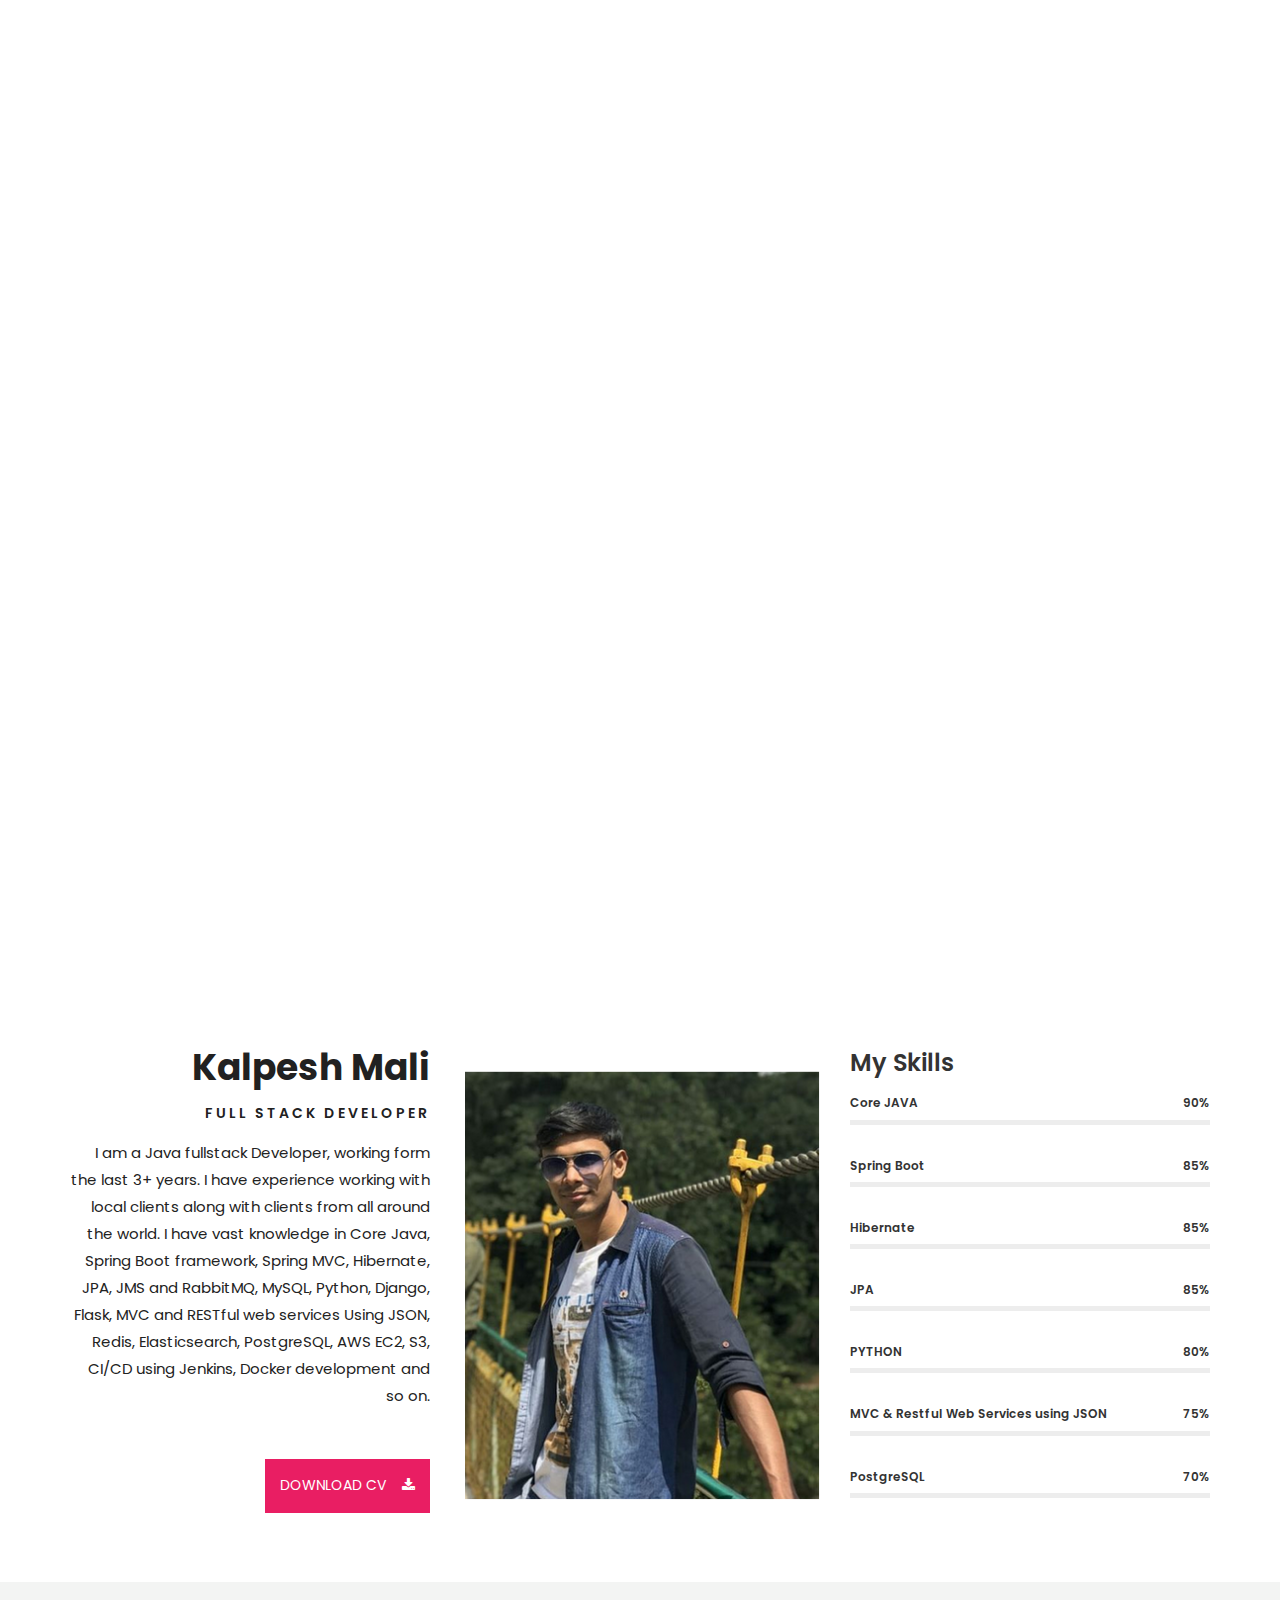
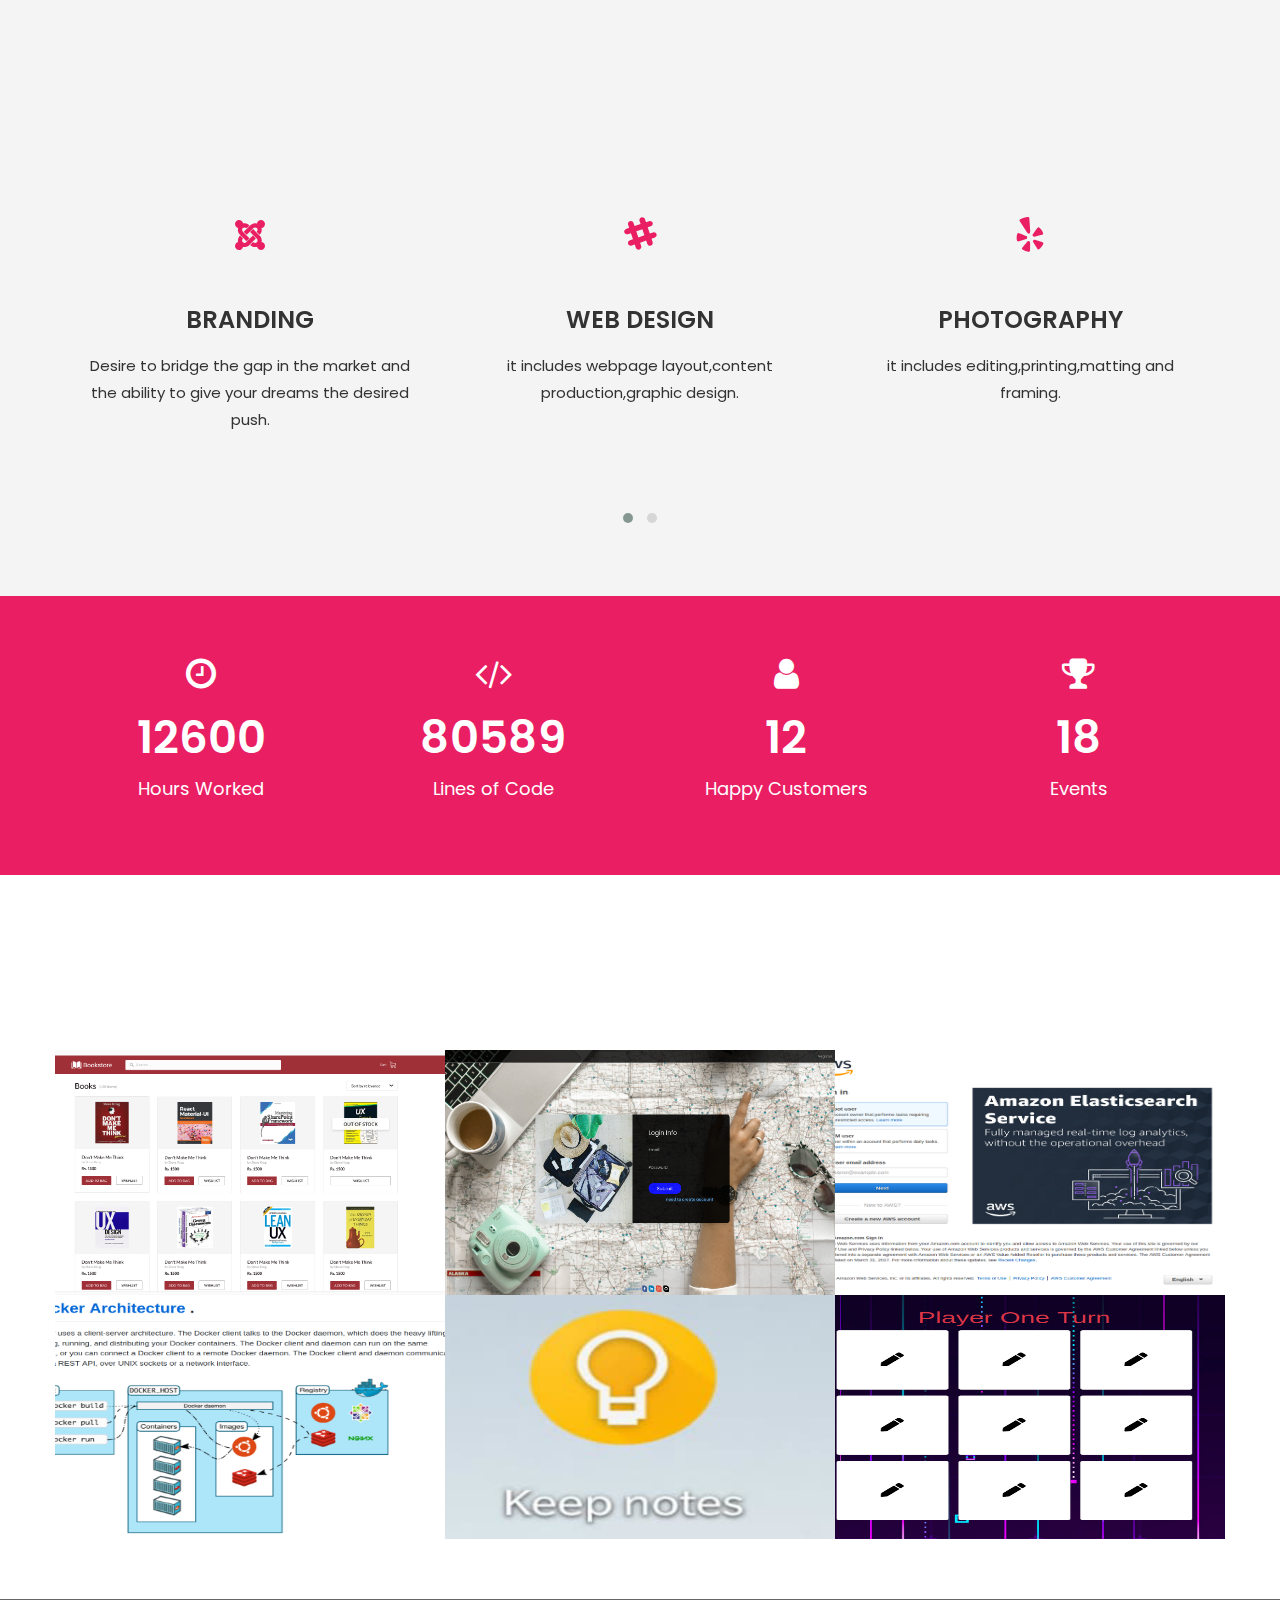
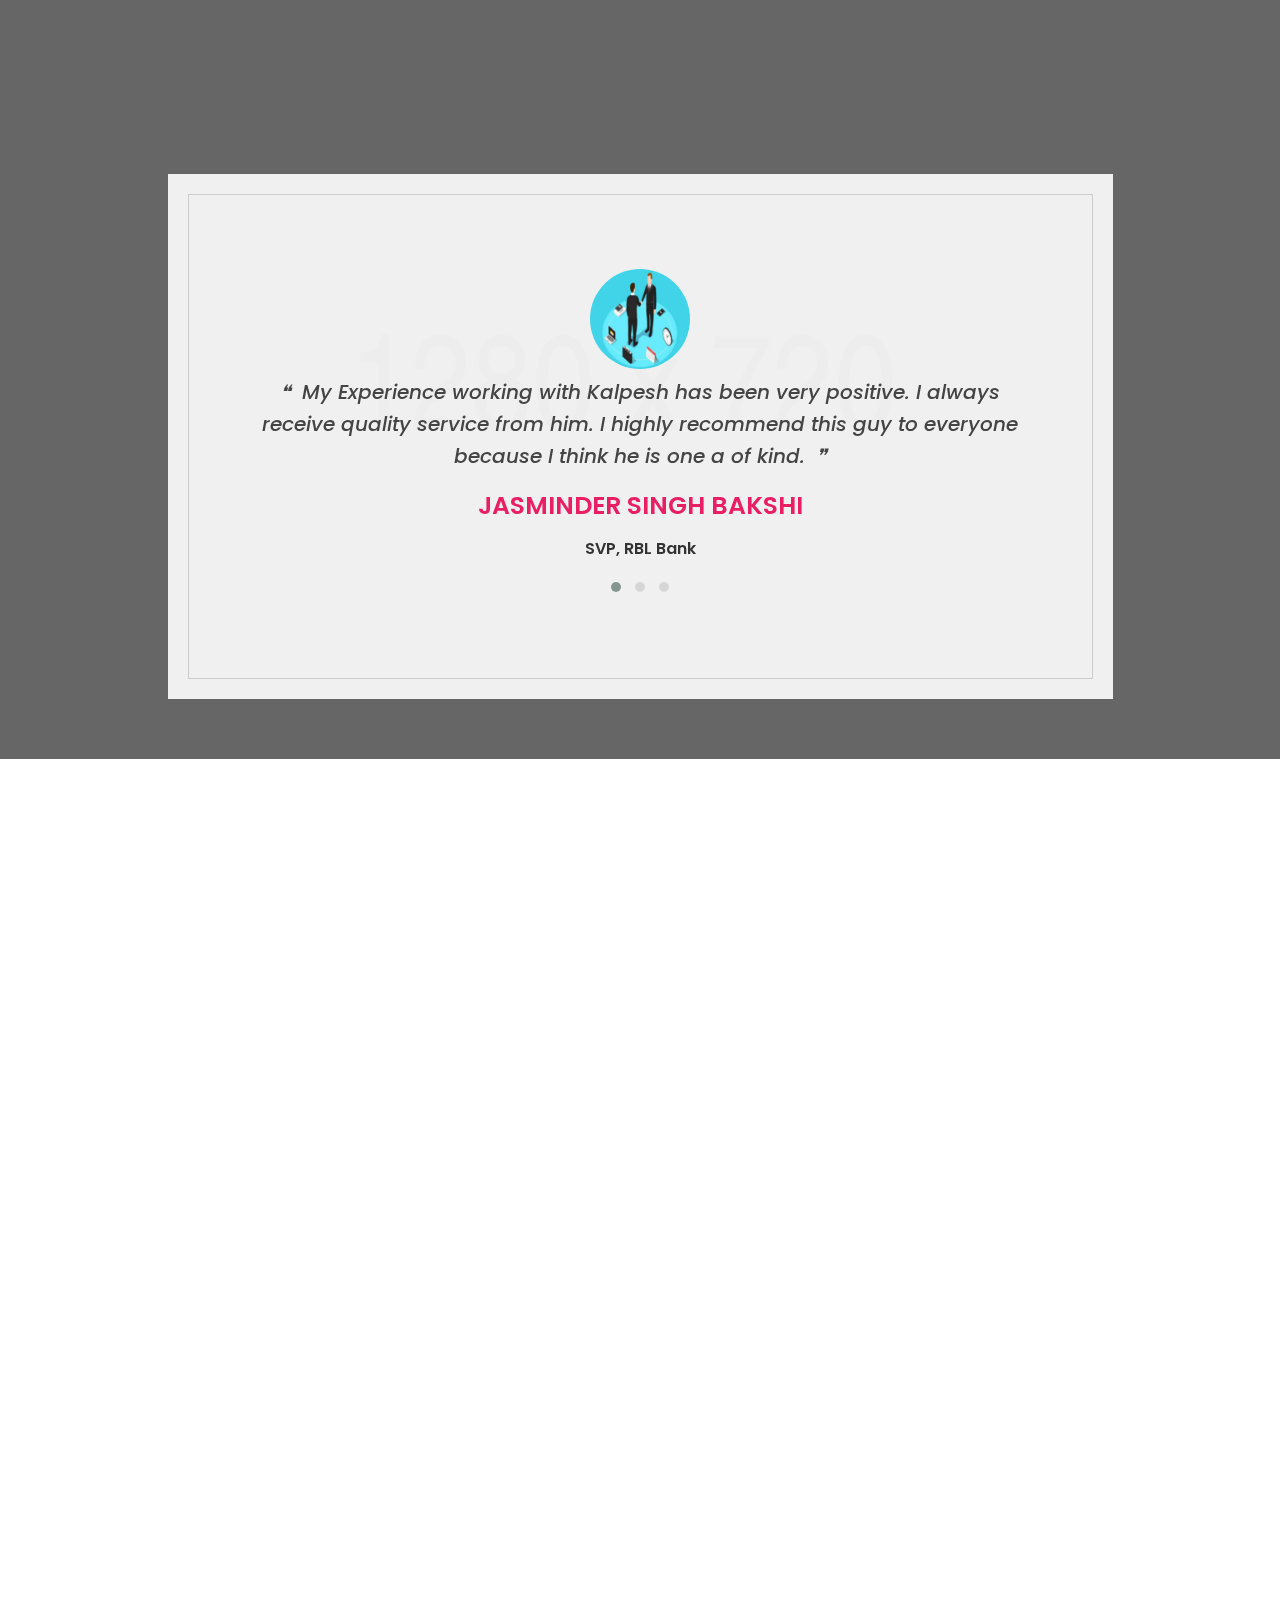
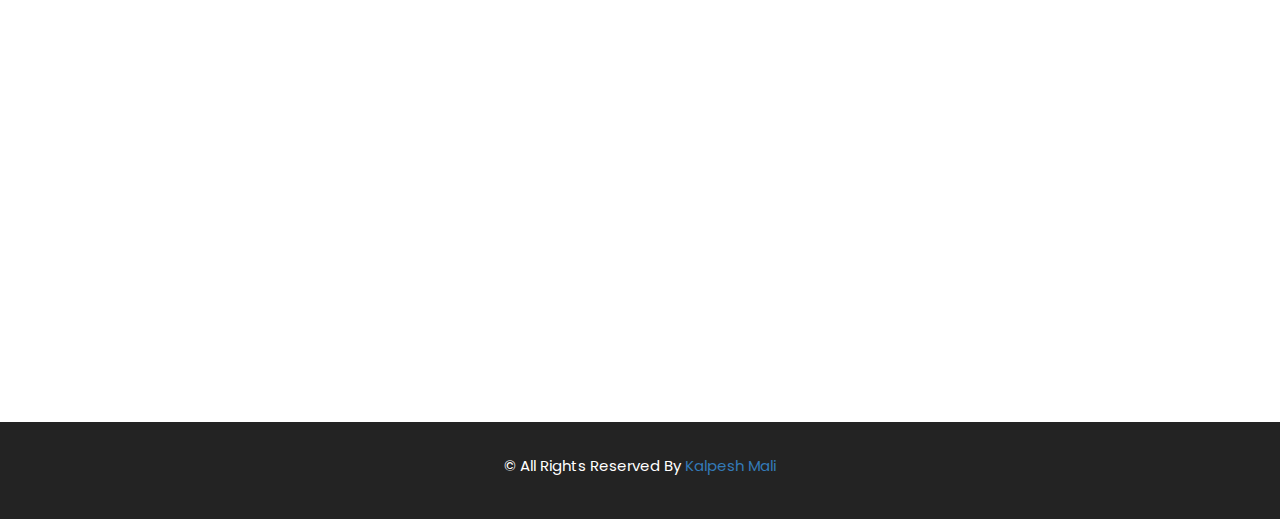
<file: index.html>
<!doctype html>
<html lang="en">
  <head>
      <!--meta tags-->
      <meta charset="UTF-8">
      <meta http-equiv="x-ua-compatible" content="ie=edge">
      <meta name="description" content="portfolio template based on HTML5">
      <meta name="keywords" content="onepage, developer, resume, cv, personal, portfolio, personal resume, clean, modern">
      <meta name="author" content="Kalpesh Mali">
      <meta name="viewport" content="width=device-width, initial-scale=1">

      <!--template title-->
      <title> Kalpesh Mali Personal Portfolio </title>

      <!--==========Favicon==========-->
      <link rel="apple-touch-icon" sizes="57x57" href="favicon/apple-icon-57x57.png">
      <link rel="apple-touch-icon" sizes="60x60" href="favicon/apple-icon-60x60.png">
      <link rel="apple-touch-icon" sizes="72x72" href="favicon/apple-icon-72x72.png">
      <link rel="apple-touch-icon" sizes="76x76" href="favicon/apple-icon-76x76.png">
      <link rel="apple-touch-icon" sizes="114x114" href="favicon/apple-icon-114x114.png">
      <link rel="apple-touch-icon" sizes="120x120" href="favicon/apple-icon-120x120.png">
      <link rel="apple-touch-icon" sizes="144x144" href="favicon/apple-icon-144x144.png">
      <link rel="apple-touch-icon" sizes="152x152" href="favicon/apple-icon-152x152.png">
      <link rel="apple-touch-icon" sizes="180x180" href="favicon/apple-icon-180x180.png">
      <link rel="icon" type="image/png" sizes="192x192"  href="favicon/android-icon-192x192.png">
      <link rel="icon" type="image/png" sizes="32x32" href="favicon/favicon-32x32.png">
      <link rel="icon" type="image/png" sizes="96x96" href="favicon/favicon-96x96.png">
      <link rel="icon" type="image/png" sizes="16x16" href="favicon/favicon-16x16.png">
      <link rel="manifest" href="favicon/manifest.json">
      <meta name="msapplication-TileColor" content="#ffffff">
      <meta name="msapplication-TileImage" content="favicon/ms-icon-144x144.png">
      <meta name="theme-color" content="#ffffff">

      <!--========== Theme Fonts ==========-->
      <link href="https://fonts.googleapis.com/css?family=Poppins:400,400i,600,700,800" rel="stylesheet">

      <!--Font Awesome css-->
      <link rel="stylesheet" href="css/font-awesome.min.css">
      <!--Bootstrap css-->
      <link rel="stylesheet" href="css/bootstrap.min.css">
      <!--Animate css-->
      <link rel="stylesheet" href="css/animate.css">
      <!--Animated headline css-->
      <link rel="stylesheet" href="css/jquery.animatedheadline.css">
    	<!--Owl carousel css-->
    	<link rel="stylesheet" href="css/owl.carousel.css">
    	<link rel="stylesheet" href="css/owl.theme.default.css">

    	<!--Magnific popup css-->
    	<link rel="stylesheet" href="css/magnific-popup.css">

    	<!--Normalizer css-->
    	<link rel="stylesheet" href="css/normalize.css">

      <!--Theme css-->
      <link rel="stylesheet" href="css/style.css">

      <!--Responsive css-->
      <link rel="stylesheet" href="css/responsive.css">

  </head>
  <body>
    <!--preloader starts-->
    <div class="loader_bg">
      <div class="loader">
      </div>
    </div>
    <!--preloader ends-->

    <!--navigation area starts-->
    <header class="nav-area navbar-fixed-top">
      <div class="container">
        <div class="row">
        <!--main menu starts-->
          <div class="col-md-12">
            <div class="main-menu">
              <div class="navbar navbar-cus">
                <div class="navbar-header">
                  <a href="kalpesh-index.html" class="navbar-brand">
                    <span class="logo">Kalpesh</span>
                  </a>
                  <button type="button" class="navbar-toggle" data-toggle="collapse" data-target=".navbar-collapse">
                    <span class="sr-only">Toggle navigation</span>
                    <span class="icon-bar"></span>
                    <span class="icon-bar"></span>
                    <span class="icon-bar"></span>
                  </button>
                </div>
                <div class="navbar-collapse collapse">
                  <nav>
                    <ul class="nav navbar-nav navbar-right">
                      <li class="active"><a class="smooth-menu" href="#home">Home</a></li>
                      <li><a class="smooth-menu" href="#about">About</a></li>
                      <li><a class="smooth-menu" href="#services">Services</a></li>
                      <li><a class="smooth-menu" href="#portfolio">Portfolio</a></li>
                      <li><a class="smooth-menu" href="#testimonial">Testimonial</a></li>
                      <li><a class="smooth-menu" href="#contact">Contact</a></li>
                    </ul>
                  </nav>
                </div>
              </div>
            </div>
          </div>
        </div>
      </div>
    </header>
    <!--navigation area ends-->

    <!--Banner area starts-->
    <div class="banner-area" id="home">
      <div class="banner-table">
        <div class="banner-table-cell">
          <div class="welcome-text">
            <div class="container">
              <div class="row">
                <div class="col-md-12">
                  <section class="intro animate-scale">
                    <h3>Welcome to My Portfolio</h3>
                      <h1 class="ah-headline">
                        <span class="ah-words-wrapper">
                          <b class="is-visible">Kalpesh Mali</b> <!--edit the name to your name-->
                          <b>Software Developer</b> <!--edit the designation if you are in different profession-->
                        </span>
                      </h1>
                      <a href="#contact" class="banner-btn">Contact me</a>
                  </section>
                  <div class="clearfix"></div>
                  <a class="mouse-scroll hidden-xs" href="#about">
                    <span class="mouse">
                      <span class="mouse-movement"></span>
                    </span>
                  </a>
                </div>
              </div>
            </div>
          </div>
        </div>
      </div>
    </div>
    <!--Banner area ends-->

    <!--about area starts-->
    <div class="about-area section-padding" id="about">
      <div class="container">
        <div class="row">
          <div class="col-md-4 col-xs-12 col-sm-6 col-lg-4">
            <div class="about-text-left">
              <h2>Kalpesh Mali</h2> <!--edit name-->
              <h3>Full Stack Developer</h3> <!--edit designation-->
              <p>
                I am a Java fullstack Developer, working form the last 3+ years. I have experience working with local clients along with clients from all around the world. I have vast knowledge in Core Java, Spring Boot framework, Spring MVC, Hibernate, JPA, JMS and RabbitMQ, MySQL, Python, Django, Flask, MVC and RESTful web services Using JSON, Redis, Elasticsearch, PostgreSQL, AWS EC2, S3, CI/CD using Jenkins, Docker development and so on.
              </p>
              <a href="images/about/Kalpesh-CV.pdf" download>Download CV &nbsp; &nbsp;<i class="fa fa-download"></i></a>
            </div>
          </div>
          <div class="col-xs-12 col-sm-6 col-md-4 col-lg-4">
            <img src="images/about/about.jpg"  class="img-responsive" alt="about image"> <!--add your image here-->
          </div>
          <div class="col-md-4 col-xs-12 col-sm-12 col-lg-4">
            <div class="about-text-right">
              <div id="skills">
                <h3>My Skills</h3>
                <div class="row">
                  <!-- skillbar -->
                  <div class="col-md-12">
                    <div class="skillbar" data-percent="90%"> <!--edit percentage-->
                      <h6 class="skillbar-title">Core JAVA</h6> <!--edit skills-->
                      <h6 class="skillbar-percent">90%</h6> <!--edit percentage-->
                      <div class="skillbar-bar">
                        <div class="skillbar-child"></div>
                      </div>
                    </div>
                  </div>
                  <!-- end skillbar -->
                  <!-- skillbar -->
                  <div class="col-md-12">
                    <div class="skillbar" data-percent="85%"> <!--edit percentage-->
                      <h6 class="skillbar-title">Spring Boot</h6> <!--edit skills-->
                      <h6 class="skillbar-percent">85%</h6> <!--edit percentage-->
                      <div class="skillbar-bar">
                        <div class="skillbar-child"></div>
                      </div>
                    </div>
                  </div>
                  <!-- end skillbar -->
                  <!-- skillbar -->
                  <div class="col-md-12">
                    <div class="skillbar" data-percent="85%"> <!--edit percentage-->
                      <h6 class="skillbar-title">Hibernate</h6> <!--edit skills-->
                      <h6 class="skillbar-percent">85%</h6> <!--edit percentage-->
                      <div class="skillbar-bar">
                        <div class="skillbar-child"></div>
                      </div>
                    </div>
                  </div>
                  <!-- end skillbar -->
                  <!-- skillbar -->
                  <div class="col-md-12">
                    <div class="skillbar" data-percent="85%"> <!--edit percentage-->
                      <h6 class="skillbar-title">JPA</h6> <!--edit skills-->
                      <h6 class="skillbar-percent">85%</h6> <!--edit percentage-->
                      <div class="skillbar-bar">
                        <div class="skillbar-child"></div>
                      </div>
                    </div>
                  </div>
                  <!-- end skillbar -->
                  <!-- skillbar -->
                  <div class="col-md-12">
                    <div class="skillbar" data-percent="80%"> <!--edit percentage-->
                      <h6 class="skillbar-title">PYTHON</h6> <!--edit skills-->
                      <h6 class="skillbar-percent">80%</h6> <!--edit percentage-->
                      <div class="skillbar-bar">
                        <div class="skillbar-child"></div>
                      </div>
                    </div>
                  </div>
                  <!-- end skillbar -->
                  <!-- skillbar -->
                  <div class="col-md-12">
                    <div class="skillbar" data-percent="75%"> <!--edit percentage-->
                      <h6 class="skillbar-title">MVC & Restful Web Services using JSON</h6> <!--edit skills-->
                      <h6 class="skillbar-percent">75%</h6> <!--edit percentage-->
                      <div class="skillbar-bar">
                        <div class="skillbar-child"></div>
                      </div>
                    </div>
                    </div>
                    <!-- end skillbar -->
                    <!-- skillbar -->
                    <div class="col-md-12">
                      <div class="skillbar" data-percent="70%"> <!--edit percentage-->
                        <h6 class="skillbar-title"> PostgreSQL</h6> <!--edit skills-->
                        <h6 class="skillbar-percent">70%</h6> <!--edit percentage-->
                        <div class="skillbar-bar">
                          <div class="skillbar-child"></div>
                        </div>
                      </div>
                    </div>
                    <!-- end skillbar -->
                  </div>
                </div>
              </div>
            </div>
          </div>
        </div>
      </div>
      <!--about area ends-->

     <!--Services Area Starts-->
     <div id="services" class="services-area section-padding">
       <div class="container">
         <div class="row">
           <div class="col-md-12">
             <div class="section-header wow fadeInDown" data-wow-delay="0.2s">
               <p class="line-one"></p>
               <h2>What I Offer</h2>
               <p class="line-one"></p>
             </div>
           </div>
         </div>
         <div class="row">
           <div id="services-carousel" class="owl-carousel owl-theme">
             <div class="single-services text-center item">
               <div class="services-icon">
                 <i class="fa fa-joomla"></i>
               </div>
               <div class="services-content">
                 <h3>Branding</h3>
                 <p>Desire to bridge the gap in the market and the ability to give your dreams the desired push.</p>
               </div>
             </div>
             <div class="single-services text-center item">
               <div class="services-icon">
                 <i class="fa fa-slack"></i>
               </div>
               <div class="services-content">
                 <h3>Web Design</h3>
                 <p>it includes webpage layout,content production,graphic design.</p>
               </div>
             </div>
             <div class="single-services text-center item">
               <div class="services-icon">
                 <i class="fa fa-yelp"></i>
               </div>
               <div class="services-content">
                 <h3>Photography</h3>
                 <p>it includes editing,printing,matting and framing.</p>
               </div>
             </div>
             <div class="single-services text-center item">
               <div class="services-icon">
                 <i class="fa fa-viacoin"></i>
               </div>
               <div class="services-content">
                 <h3>Graphics Design</h3>
                 <p>best custom and quality flyer designing services to introduce your buisness to target audience.</p>
               </div>
             </div>
             <div class="single-services text-center item">
               <div class="services-icon">
                 <i class="fa fa-google-wallet"></i>
               </div>
               <div class="services-content">
                 <h3>Software Deployment</h3>
                 <p>it consists of installing,configuring,testing and optimizing the performance of software.</p>
               </div>
             </div>
             <div class="single-services text-center item">
               <div class="services-icon">
                 <i class="fa fa-renren"></i>
               </div>
               <div class="services-content">
                 <h3>App Development</h3>
                 <p>it includes leveraging next-gen technologies,intelligent algorithms and modern UI.</p>
               </div>
             </div>
           </div>
         </div>
       </div>
     </div>
     <!--Services Area Ends-->

     <!--number area starts-->
     <div class="number-area section-padding">
       <div class="container">
         <div class="row">
           <div class="col-md-3 col-xs-6">
             <div class="single-number text-center">
               <i class="fa fa-clock-o"></i>
               <h2 class="counter">12600</h2>
               <p>Hours Worked</p>
             </div>
           </div>
           <div class="col-md-3 col-xs-6">
             <div class="single-number text-center">
               <i class="fa fa-code"></i>
               <h2 class="counter">80589</h2>
               <p>Lines of Code</p>
             </div>
           </div>
           <div class="col-md-3 col-xs-6">
             <div class="single-number text-center">
               <i class="fa fa-user"></i>
               <h2 class="counter">12</h2>
               <p>Happy Customers</p>
             </div>
           </div>
           <div class="col-md-3 col-xs-6">
             <div class="single-number text-center">
               <i class="fa fa-trophy"></i>
               <h2 class="counter">18</h2>
               <p>Events</p>
             </div>
           </div>
         </div>
       </div>
     </div>
     <!--number area ends-->


     <!--Portfolio Area Starts-->
     <div id="portfolio" class="portfolio-area section-padding">
       <div class="container">
         <div class="row">
           <div class="col-md-12">
             <div class="section-header wow fadeInDown" data-wow-delay="0.2s">
               <p class="line-one"></p>
               <h2>My Works</h2>
               <p class="line-one"></p>
             </div>
           </div>
         </div>
         <div class="row">
           <div class="portfolio-items">
             <div class="col-md-4 col-sm-6 col-xs-12 no-pad">
               <div id="inline-popups" class="port-box">
                 <a href="#test-popup" data-effect="mfp-zoom-out">
                   <div class="hovereffect">
                     <img src="images/portfolio/bookstore.png" style="width: 375; height:244.5px;" alt="portfolio image" class="img-responsive">
                     <div class="overlay">
                       <h2>Online Book Store</h2>
                       <p>Online book store application using Java spring boot framework and Angular 8 framework.</p>
                     </div>
                   </div>
                 </a>
               </div>
               <div id="test-popup" class="white-popup mfp-with-anim mfp-hide">
                 <div class="row">
                   <div class="col-md-7 col-xs-12">
                     <div class="por-img">
                       <img src="images/portfolio/bookstore1.png" alt="portfolio image" class="img-responsive my-height">
                     </div>
                   </div>
                   <div class="col-md-5 col-xs-12">
                     <div class="por-text">
                       <h2>Online Book Store App</h2>
                       <p>Online book store application which is use for online book selling with modules like Admin, Vendor, Customer, Cart, Wishlist and review & rating.</p>
                       <div class="por-text-details">
                         <div class="row">
                           <div class="col-xs-4">
                             <p>Technology: </p>
                             <p>Completed:</p>
                             <p>Type:</p>
                             <p>link:</p>
                           </div>
                           <div class="col-xs-offset-1 col-xs-7">
                             <p>Java Spring Boot, Angular, MySQL</p>
                             <p>June-21-2020</p>
                             <p>Ecommerce website</p>
                             <p>
                               <b>Backend(Java):</b> <a href="https://github.com/Kalpesh14m/Online-Bookstore-App-Java.git"  target="_blank">https://github.com/Kalpesh14m/Online-Bookstore-App-Java</a>
                               <br/>
                               <b>Frontend(Angular):</b> <a href="https://github.com/Kalpesh14m/Online-Bookstore-App-Angular.git"  target="_blank">https://github.com/Kalpesh14m/Online-Bookstore-App-Angular</a>
                             </p>
                           </div>
                         </div>
                       </div>
                     </div>
                   </div>
                 </div>
               </div>
             </div>

             <div class="col-md-4 col-sm-6 col-xs-12 no-pad my-height">
               <div id="inline-popups-4">
                 <a href="#test-popup-4" data-effect="mfp-zoom-out">
                   <div class="hovereffect">
                     <img src="images/portfolio/login.png" alt="portfolio image" style="width: 375; height:244.5px;" class="img-responsive my-height">
                     <div class="overlay">
                       <h2>Onling Tour Guide</h2>
                       <p>Onling Tour Guide application with java servlet and MySQL</p>
                     </div>
                   </div>
                 </a>
               </div>
               <div id="test-popup-4" class="white-popup mfp-with-anim mfp-hide">
                 <div class="row">
                   <div class="col-md-7">
                     <div class="por-img">
                       <img src="images/portfolio/register.png" alt="portfolio image" class="img-responsive ">
                     </div>
                   </div>
                   <div class="col-md-5">
                     <div class="por-text">
                       <h2>Onling Tour Guide application</h2>
                       <p>Onling Tour Guide application which help customer to plan for tour and it provides support of google map to show path of tour and distance betweent all location and shortest location and having admin module to manage location updation</p>
                       <div class="por-text-details">
                         <div class="row">
                           <div class="col-xs-4">
                             <p>Technology: </p>
                             <p>Completed:</p>
                             <p>Type:</p>
                             <p>link:</p>
                           </div>
                           <div class="col-xs-offset-1 col-xs-7">
                             <p>Java Servlet, JSP, CSS, JS, MySQL</p>
                             <p>November-15-2019</p>
                             <p>Online Tour Guide app</p>
                             <p>
                               <b>Github Link:</b> <a href="https://github.com/Kalpesh14m"  target="_blank">https://github.com/Kalpesh14m</a>
                             </p>
                           </div>
                         </div>
                       </div>
                     </div>
                   </div>
                 </div>
               </div>
             </div>


             <div class="col-md-4 col-sm-6 col-xs-12 no-pad my-height">
               <div id="inline-popups-3">
                 <a href="#test-popup-3" data-effect="mfp-zoom-out">
                   <div class="hovereffect">
                     <img src="images/portfolio/aws-elastic.png"  style="width: 375; height:244.5px;" alt="portfolio image" class="img-responsive my-height">
                     <div class="overlay">
                       <h2>Deployment Todo app on AWS with React, Elastic Beanstalk and RDS</h2>
                       <p>
                         Learning of Elastic Beanstalk and Deployment on AWS with RDS and React app on S3 Bucket.
                       </p>
                     </div>
                   </div>
                 </a>
               </div>
               <div id="test-popup-3" class="white-popup mfp-with-anim mfp-hide">
                 <div class="row">
                   <div class="col-md-7">
                     <div class="por-img">
                       <img src="images/portfolio/aws-react.png" alt="portfolio image" class="img-responsive">
                     </div>
                   </div>
                   <div class="col-md-5">
                     <div class="por-text">
                       <h2>Deployment Todo app on AWS with React, Elastic Beanstalk and RDS</h2>
                       <p> Learning of Elastic Beanstalk and Deployment on AWS with RDS and React app on S3 Bucket.</p>
                       <div class="por-text-details">
                         <div class="row">
                           <div class="col-xs-4">
                             <p>Technology: </p>
                             <p>Completed:</p>
                             <p>Type:</p>
                             <p>link:</p>
                           </div>
                           <div class="col-xs-offset-1 col-xs-7">
                             <p>Java Spring Boot, Hibernet, React, S3 Bucket, AWS Elastic BeanStalk, MySQL, RDS</p>
                             <p>January-15-2020</p>
                             <p>Todo application Deployment on AWS</p>
                             <p>
                               <b>Github Link:</b> <a href="https://github.com/Kalpesh14m/AWS-Learning-With-Elastic-BeanStalk/tree/master/05-restful-web-services-full-stack"  target="_blank">https://github.com/Kalpesh14m/AWS-Learning-With-Elastic-BeanStalk/tree/master/05-restful-web-services-full-stack</a>
                               <br />
                               <b>AWS Learning Github:</b> <a href="https://github.com/Kalpesh14m/AWS-Learning-With-Elastic-BeanStalk"  target="_blank">https://github.com/Kalpesh14m/AWS-Learning-With-Elastic-BeanStalk</a>
                             </p>
                           </div>
                         </div>
                       </div>
                     </div>
                   </div>
                 </div>
               </div>
             </div>


             <div class="col-md-4 col-sm-6 col-xs-12 no-pad my-height">
               <div id="inline-popups-2">
                 <a href="#test-popup-2" data-effect="mfp-zoom-out">
                   <div class="hovereffect">
                     <img src="images/portfolio/docker.png" style="width: 375; height:244.5px;"  alt="portfolio image" class="img-responsive my-height">
                     <div class="overlay">
                       <h2>Java application with Docker Container</h2>
                       <p>Java application and MySql docker images with Docker file and Docker Hub</p>
                     </div>
                   </div>
                 </a>
               </div>
               <div id="test-popup-2" class="white-popup mfp-with-anim mfp-hide">
                 <div class="row">
                   <div class="col-md-7">
                     <div class="por-img">
                       <img src="images/portfolio/docker1.png"  style="height:100%;width:100%;" alt="portfolio image" class="img-responsive">
                     </div>
                   </div>
                   <div class="col-md-5">
                     <div class="por-text">
                       <h2>Java application with Docker Container</h2>
                       <p>Java application with docker file to automate creation of docker container with MySql docker image and uploding image on Docker Hub</p>
                       <div class="por-text-details">
                         <div class="row">
                           <div class="col-xs-4">
                             <p>Technology: </p>
                             <p>Completed:</p>
                             <p>Type:</p>
                             <p>link:</p>
                           </div>
                           <div class="col-xs-offset-1 col-xs-7">
                             <p>Java Spring Boot, Hibernet, JSP, CSS, JS, MYSQL 5.3 Docker Image</p>
                             <p>January-15-2020</p>
                             <p>Docker Learning and docker hub</p>
                             <p>
                               <b>Github Link:</b> <a href="https://github.com/Kalpesh14m/Docker-Hello-World-Spring-Boot-Learning"  target="_blank">https://github.com/Kalpesh14m/Docker-Hello-World-Spring-Boot-Learning</a>
                               <br />
                               <b>Docker Hub repo:</b> <a href="https://hub.docker.com/repository/docker/devil143bunny/rest-api-spring-boot" target="_blank">https://hub.docker.com/repository/docker/devil143bunny/rest-api-spring-boot
                               </a>
                             </p>
                           </div>
                         </div>
                       </div>
                     </div>
                   </div>
                 </div>
               </div>
             </div>

             <div class="col-md-4 col-sm-6 col-xs-12 no-pad">
               <div id="inline-popups-5">
                 <a href="#test-popup-5" data-effect="mfp-zoom-out">
                   <div class="hovereffect">
                     <img src="images/portfolio/notes1.png" style="width: 375; height:244.5px;"  alt="portfolio image" class="img-responsive my-height">
                     <div class="overlay">
                       <h2>Fundoo Notes</h2>
                       <p></p>
                     </div>
                   </div>
                 </a>
               </div>
               <div id="test-popup-5" class="white-popup mfp-with-anim mfp-hide">
                 <div class="row">
                   <div class="col-md-7">
                     <div class="por-img">
                       <img src="images/portfolio/notes.png" alt="portfolio image"  style="height:100%;width:100%;" class="img-responsive">
                     </div>
                   </div>
                   <div class="col-md-5">
                     <div class="por-text">
                       <h2>Todo Notes</h2>
                       <p>
                         Developed using Angular. A Google keep like app that allows to add notes, labels and remainder.
                       </p>
                       <div class="por-text-details">
                         <div class="row">
                           <div class="col-xs-4">
                             <p>Technology: </p>
                             <p>Completed:</p>
                             <p>Type:</p>
                             <p>link:</p>
                           </div>
                           <div class="col-xs-offset-1 col-xs-7">
                             <p>Angular</p>
                             <p>June-07-2020</p>
                             <p>Online todo app</p>
                             <p>
                               <b>S3 Deployed Link:</b> <a href="http://todo.s3-website.ap-south-1.amazonaws.com/#"  target="_blank">http://todo.s3-website.ap-south-1.amazonaws.com/</a>
                               <br />
                               <b>Github Link:</b> <a href="https://github.com/Kalpesh14m/Angular-Learning/tree/master/06-todo-app"  target="_blank">https://github.com/Kalpesh14m/Angular-Learning/tree/master/06-todo-app</a>
                             </p>
                           </div>
                         </div>
                       </div>
                     </div>
                   </div>
                 </div>
               </div>
             </div>


             <div class="col-md-4 col-sm-6 col-xs-12 no-pad">
               <div id="inline-popups-6">
                 <a href="#test-popup-6" data-effect="mfp-zoom-out">
                   <div class="hovereffect">
                     <img src="images/portfolio/tic tac1.png" style="width: 375; height:244.5px;"  alt="portfolio image" class="img-responsive">
                     <div class="overlay">
                       <h2>tic-tac-toe-game</h2>
                       <p>
                         The player who succeeds in placing three of their marks in a horizontal, vertical, or diagonal row is the winner.
                       </p>
                     </div>
                   </div>
                 </a>
               </div>
               <div id="test-popup-6" class="white-popup mfp-with-anim mfp-hide">
                 <div class="row">
                   <div class="col-md-7">
                     <div class="por-img">
                       <img src="images/portfolio/tic tac.png"  style="height:100%;width:100%;" alt="portfolio image" class="img-responsive">
                     </div>
                   </div>
                   <div class="col-md-5">
                     <div class="por-text">
                       <h2>tic-tac-toe-game-using-Angular</h2>
                       <p>
                         The player who succeeds in placing three of their marks in a horizontal, vertical, or diagonal row is the winner.
                       </p>
                       <div class="por-text-details">
                         <div class="row">
                           <div class="col-xs-4">
                             <p>Technology: </p>
                             <p>Completed:</p>
                             <p>Type:</p>
                             <p>link:</p>
                           </div>
                           <div class="col-xs-offset-1 col-xs-7">
                             <p>Angular</p>
                             <p>June-07-2020</p>
                             <p>Online Game</p>
                             <p>
                               <b>S3 Deployed Link:</b> <a href="http://tik-tok-toe.s3-website.ap-south-1.amazonaws.com/"  target="_blank">http://tik-tok-toe.s3-website.ap-south-1.amazonaws.com/</a>
                               <br />
                               <b>Github Link:</b> <a href="https://github.com/Kalpesh14m/Angular-Learning/tree/master/05-tic-tac-toe"  target="_blank">https://github.com/Kalpesh14m/Angular-Learning/tree/master/05-tic-tac-toe</a>
                             </p>
                           </div>
                         </div>
                       </div>
                     </div>
                   </div>
                 </div>
               </div>
             </div>
           </div>
         </div>
       </div>
     </div>
     <!--Portfolio Area Ends-->

     <!--Testimonial Section Starts-->
     <div id="testimonial" class="testimonial-area section-padding">
       <div class="container">
         <div class="row">
           <div class="col-md-12">
             <div class="section-header wow fadeInDown" data-wow-delay="0.2s">
               <p class="line-one"></p>
               <h2>What Clients Say</h2>
               <p class="line-one"></p>
             </div>
           </div>
         </div>
         <div class="row">
           <div class="col-md-10 col-md-offset-1">
             <div class="review-area">
               <div id="testimonial-carousel" class="owl-carousel owl-theme">
                 <div class="single-testi text-center item">
                   <div class="testi-img">
                     <img src="images/testimonial/testi-1.png" alt="testimonial image">
                   </div>
                   <div class="block-quote">
                     <p>
                       My Experience working with Kalpesh has been very positive. I always receive quality service from him. I highly recommend this guy to everyone because I think he is one a of kind.
                     </p>
                     <h2>Jasminder Singh Bakshi</h2>
                     <h3>SVP, RBL Bank</h3>
                   </div>
                 </div>
                 <div class="single-testi text-center item">
                   <div class="testi-img">
                     <img src="images/testimonial/testi-2.png" alt="testimonial image">
                   </div>
                   <div class="block-quote">
                     <p>
                       My Experience working with Kalpesh has been very positive. I always receive quality service from him. I highly recommend this guy to everyone because I think he is one a of kind.
                     </p>
                     <h2>Kalpana Jatkala</h2>
                     <h3>Director, Getseezy Solutions LLP</h3>
                   </div>
                 </div>
                 <div class="single-testi text-center item">
                   <div class="testi-img">
                     <img src="images/testimonial/testi-3.png" alt="testimonial image">
                   </div>
                   <div class="block-quote">
                     <p>
                       My Experience working with Kalpesh has been very positive. I always receive quality service from him. I highly recommend this guy to everyone because I think he is one a of kind.
                     </p>
                     <h2>Amrutha Sagar M</h2>
                     <h3>Sr.Manager, IT at SHOPCJ network Pvt Ltd</h3>
                   </div>
                 </div>
               </div>
             </div>
           </div>
         </div>
       </div>
     </div>
     <!--Testimonial Section Ends-->

     <!--contact area starts-->
     <div class="contact-area section-padding" id="contact">
       <div class="container">
         <div class="row">
           <div class="col-md-12">
             <div class="section-header wow fadeInDown" data-wow-delay="0.2s">
               <p class="line-one"></p>
               <h2>Contact</h2>
               <p class="line-one"></p>
             </div>
           </div>
         </div>

         <div class="row">
           <div class="col-md-3 col-sm-6">
             <div class="single-contact text-center wow fadeInDown" data-wow-delay="0.4s">
               <i class="fa fa-home"></i>
               <h2>Location</h2>
               <p>"ORABELLE" BHOOMI INFRACON, opp, SB Patil School Rd, Ravet, Pimpri-Chinchwad, Maharashtra 412101</p>
             </div>
           </div>
           <div class="col-md-3 col-sm-6">
             <div class="single-contact text-center wow fadeInDown" data-wow-delay="0.6s">
               <i class="fa fa-phone"></i>
               <h2>Phone: </h2>
               <p>9579454542</p>
               <p>9850575798</p>
             </div>
           </div>
           <div class="col-md-3 col-sm-6">
             <div class="single-contact text-center wow fadeInDown" data-wow-delay="0.8s">
               <i class="fa fa-envelope-o"></i>
               <h2>Email</h2>
               <p>Kalpesh.1.mali@gmail.com</p>
               <p>Kalpeshsm2@gmail.com</p>
             </div>
           </div>
           <div class="col-md-3 col-sm-6">
             <div class="single-contact text-center wow fadeInDown" data-wow-delay="1s">
               <i class="fa fa-gg"></i>
               <h2>Social Media: </h2>
               <div class="socials">
                 <a href="https://www.facebook.com/MaliKalpesh" target="_blank"><i class="fa fa-facebook"></i></a>
                 <a href="https://www.linkedin.com/in/kalpesh-mali/" target="_blank"><i class="fa fa-linkedin"></i></a>
                 <a href="https://www.instagram.com/devil_bunnyy/" target="_blank"><i class="fa fa-instagram"></i></a>
                 <a href="https://github.com/Kalpesh14m" target="_blank"><i class="fa fa-github"></i></a>
               </div>
             </div>
           </div>
         </div>
         <div class="row">
           <div class="col-md-10 col-md-offset-1">
             <form id="contact-form" method="post"  class="wow fadeInDown" data-wow-delay="1.2s">
               <div class="messages"></div>
               <div class="controls">
                 <div class="row">
                   <div class="col-md-6">
                     <div class="form-group">
                       <input id="form_name" type="text" name="name" class="form-control" placeholder="Enter your full name *" required="required" data-error="Fullname is required.">
                       <div class="help-block with-errors"></div>
                     </div>
                   </div>
                   <div class="col-md-6">
                     <div class="form-group">
                       <input id="form_email" type="email" name="email" class="form-control" placeholder="Enter your email *" required="required" data-error="Valid email is required.">
                       <div class="help-block with-errors"></div>
                     </div>
                   </div>
                 </div>
                 <div class="row">
                   <div class="col-md-12">
                     <div class="form-group">
                       <textarea id="form_message" name="message" class="form-control" placeholder="Your Message *" rows="4" required="required" data-error="Leave a message for me"></textarea>
                       <div class="help-block with-errors"></div>
                     </div>
                   </div>
                   <div class="col-md-12">
                     <input type="button" value="Send Email" class="btn btn-send" onclick="sendEmail()" />
                   </div>
                 </div>
               </div>
             </form>
           </div>
         </div>
       </div>
     </div>
     <!--contact area ends-->


     <!--Brand area starts-->
     <div class="brand-area section-padding">
       <div class="container">
         <div class="row">
           <div class="col-md-3 col-xs-6 col-sm-3">
             <div class="brand-logo-img wow fadeInDown" data-wow-delay="0.2s">
               <img src="images/brand/brand-1.png" alt="brand image">
             </div>
           </div>
           <div class="col-md-3 col-xs-6 col-sm-3">
             <div class="brand-logo-img wow fadeInDown" data-wow-delay="0.4s">
               <img src="images/brand/brand-2.png" alt="brand image">
             </div>
           </div>
           <div class="col-md-3 col-xs-6 col-sm-3">
             <div class="brand-logo-img wow fadeInDown" data-wow-delay="0.6s">
               <img src="images/brand/brand-3.png" alt="brand image">
             </div>
           </div>
           <div class="col-md-3 col-xs-6 col-sm-3">
             <div class="brand-logo-img wow fadeInDown" data-wow-delay="0.8s">
               <img src="images/brand/brand-4.png" alt="brand image">
             </div>
           </div>
         </div>
       </div>
     </div>
     <!--Brand area ends-->


     <!--Footer Area Starts-->
     <div class="footer-area">
       <div class="container">
         <div class="row">
           <div class="col-xs-12 col-sm-12 col-md-12 col-lg-12 text-center">
             <p>&copy; All Rights Reserved By <a href="https://www.instagram.com/learning_with_Devil/" target="_blank">Kalpesh Mali</a></p>
           </div>
         </div>
       </div>
     </div>
     <!--Footer Area Ends-->


     <!--Latest version JQuery-->
     <script src="js/jquery-3.2.1.min.js"></script>

     <!--Bootstrap js-->
     <script src="js/bootstrap.min.js"></script>

     <!--Magnific popup js-->
     <script src="js/jquery.magnific-popup.js"></script>

     <!--Owl Carousel js-->
     <script src="js/owl.carousel.js"></script>

     <!--wow js-->
     <script src="js/wow.min.js"></script>

     <!--Animated headline js-->
     <script src="js/jquery.animatedheadline.js"></script>

     <!--Validator js-->
     <script src="js/jquery.waypoints.js"></script>

     <!--counter up js-->
     <script src="js/jquery.counterup.min.js"></script>

     <!--Validator js-->
     <script src="js/validator.js"></script>

     <!--Main js-->
     <script src="js/main.js"></script>
     <script src="https://smtpjs.com/v3/smtp.js"></script>
     <script src="js/email.js"></script>
     <script></script>
</body>

</html>
</file>
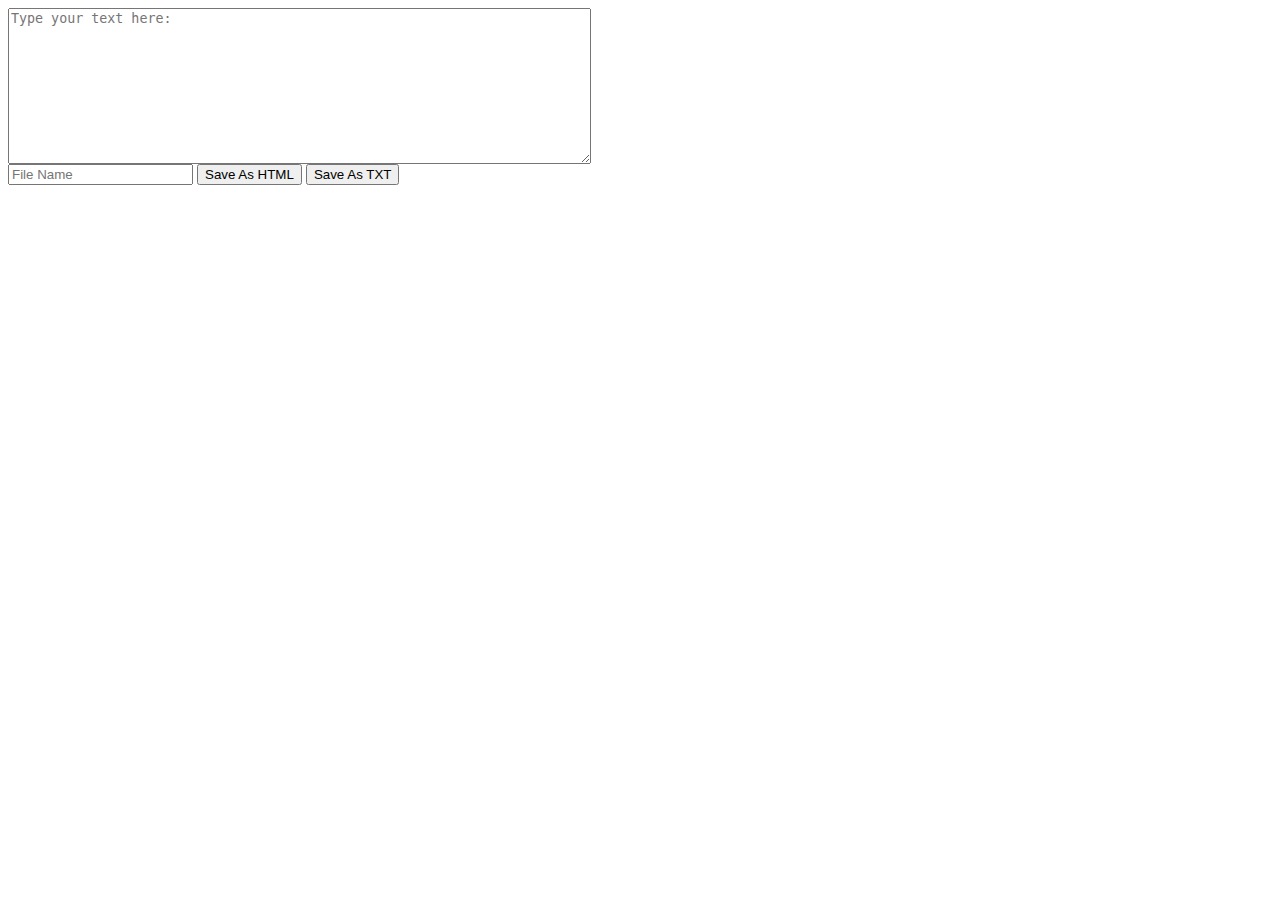
<file: demo1.html>
<html>
<head>

<script language="Javascript" >
function download(filename, text) {
  var pom = document.createElement('a');
  pom.setAttribute('href', 'data:text/plain;charset=utf-8,' +

encodeURIComponent(text));
  pom.setAttribute('download', filename);

  pom.style.display = 'none';
  document.body.appendChild(pom);

  pom.click();

  document.body.removeChild(pom);
}

function addTextHTML()
{
    document.addtext.name.value = document.addtext.name.value + ".html"
}

function addTextTXT()
{
    document.addtext.name.value = document.addtext.name.value + ".txt"
}
</script>

</head>
<body>

<form name="addtext" onsubmit="download(this['name'].value, this['text'].value)">

<textarea rows="10" cols="70" name="text" placeholder="Type your text here:"></textarea>
<br>
<input type="text" name="name" value="" placeholder="File Name">
<input type="submit" onClick="addTextHTML();" value="Save As HTML">
<input type="submit" onClick="addTexttxt();" value="Save As TXT">

</form>
</body>
</html>
</file>
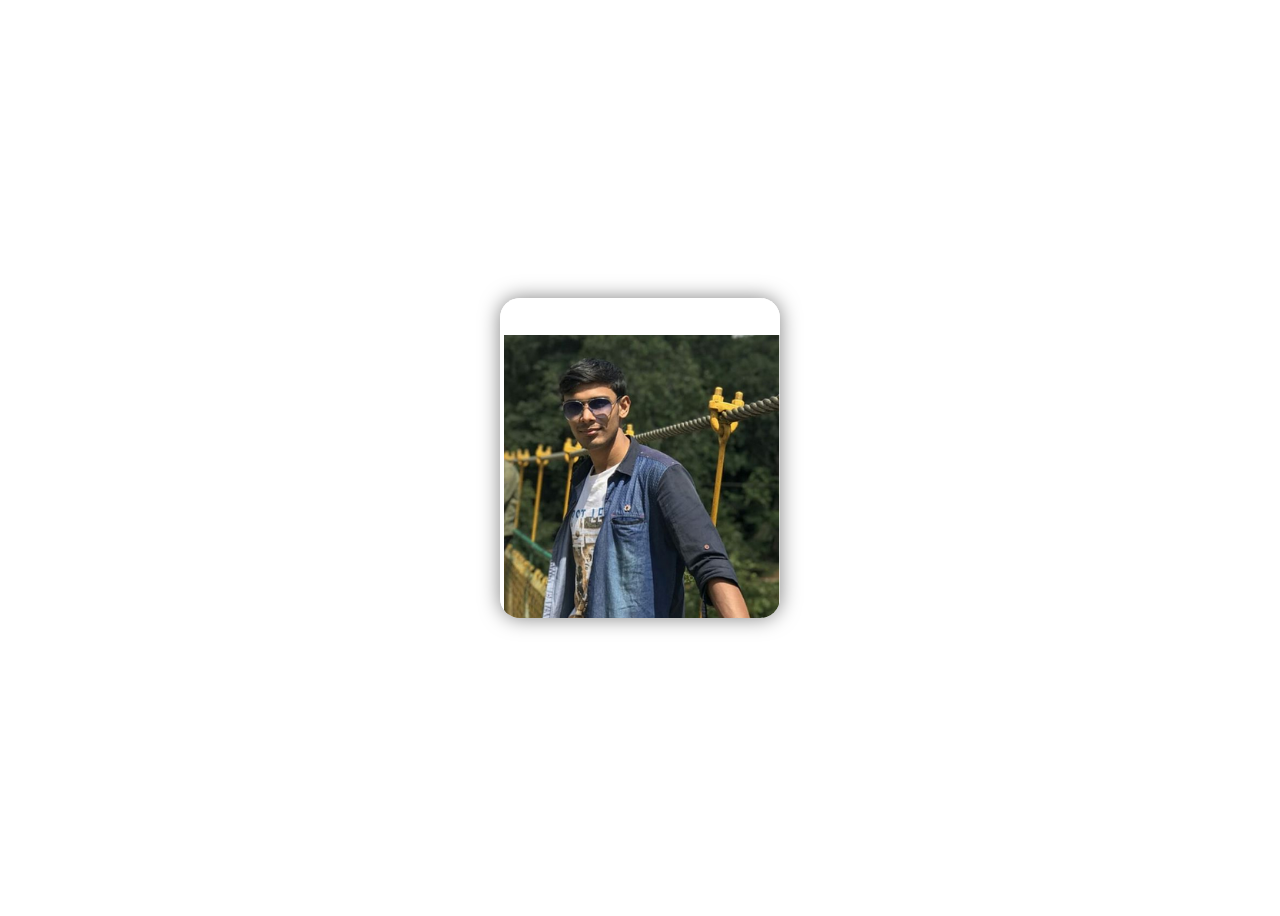
<file: demo2.html>
<html>
  <head>
  <style media="screen">


    body{
      height: 100vh;
      display: flex;
      align-items: center;
      justify-content: center;
    }

    .my-card-font{
      margin: 0;
      padding: 0;
      box-sizing: border-box;
      font-family: 'Montserrat', sans-serif;
    }

    .card{
      position: relative;
      width: 280px;
      height: 320px;
      text-align: center;
      overflow: hidden;
      background: url('images/about/about.jpg') no-repeat;
      background-position: center;
      background-size: cover;
      border-radius: 20px;
      box-shadow: 0 0 20px rgba(0, 0, 0, .5);
    }

  .card .surface{
    position: absolute;
    left: 0; bottom: 0;
    width: 100%; height: 0;
    opacity: 0;
    background: black;
    transition: .2s linear;
  }

  .card:hover .surface{
    opacity: .8;
    height: 45%;
  }

  .card:hover #hobby{
    opacity: 1;
    transform: translateY(180px) translateX(28px);
    transition-delay: .8s;
  }

  .card #hobby{
    letter-spacing: 1px;
    font-size: 14px;
    color: #f3f3f3;
    opacity: 0;
    transform: translateY(270px) translateX(28px);
    transition: .4s;
  }

  </style>
  </head>
  <body>
    <div class="card my-card-font">
      <span class="surface"></span>
       <!-- <hl>Bill Gates</h1> -->
       <h3 id="hobby">Founder of Microsoft</h3>
       <h3 id="hobby">Java</h3>
       <h3 id="hobby">Guitar</h3>
       <!-- <i class="fab fa-instagram"></i>
       <i class="fab fa-twitter"></i>
       <i class="fab fa-google"></i> -->
    </div>
  </body>
</html>
</file>
<file: css/style.css>
/* =================================================

Template Name:  Personal Portfolio HTML Template
Author: MouriTheme
Version: 1.0
Design and Developed by: MouriTheme

NB: This file contains the styling for the actual theme, this is the file you need to edit to change the look of the theme.

=================================================== */

/*Table of Content


    1. Default css
    2. Preloader css
    3. Mouse Animation css
    4. Nav Area css
    5. Banner Area css
    6. About Area css
    7. Services Area css
    8. Number Area css
    9. Portfolio Area css
    10. Testimonial Area css
    11. Contact Area css
    12. Brand Area css
    13. Footer Area css




*/

/*--- 1. Default css strats---*/




html,body{
    height: 100%;
}

body{
    font-family: 'Poppins', sans-serif;
    width: 100%;
    height: 100%;
    font-size: 15px;
    line-height: 1.7;
    color: #333333;
    font-weight: 400;
}

h1,
h2,
h3,
h4,
h5,
h6{
    color: #333333;
    font-weight: 600;
}

p {
    letter-spacing: 0;
    line-height:1.8;
}

a{
    text-decoration: none;
    -webkit-transition: all 0.4s;
    -o-transition: all 0.4s;
    transition: all 0.4s;
}

a:focus{
    outline:none;
    text-decoration: none;
}

ul,li{
    margin: 0;
    padding: 0;
}

img {
    max-width: 100%;
    height: auto;
}

.section-padding{
    padding: 60px 0;
}

.section-header{
    margin-bottom: 60px;
    text-align: center;
}

.section-header h2 {
    display: inline-block;
    padding: 5px;
    margin: 5px 0;
}

.line-one {
    height: 1px;
    width: 100px;
    background: #E91E63;
    display: block;
    margin: 0 auto;
    padding: 0;
}

/*---Default css ends---*/

/*-------------- 2. Preloader css starts ---------------*/

.loader_bg {
    position: fixed;
    z-index: 9999999;
    background: #fff;
    width: 100%;
    height: 100%;
}

.loader {
    border: 0 solid transparent;
    border-radius: 50%;
    width: 150px;
    height: 150px;
    position: absolute;
    top: calc(50vh - 75px);
    left: calc(50vw - 75px);
}

.loader:before, .loader:after {
    content: '';
    border: 1em solid #E91E63;
    border-radius: 50%;
    width: inherit;
    height: inherit;
    position: absolute;
    top: 0;
    left: 0;
    animation: loader 2s linear infinite;
    opacity: 0;
}

.loader:before {
    animation-delay: .5s;
}

@keyframes loader {
    0% {
        transform: scale(0);
        opacity: 0; }
    50% {
        opacity: 1; }
    100% {
        transform: scale(1);
        opacity: 0; }
}


/*-------------- Preloader css ends ---------------*/

/*--- 3. Mouse animation css starts---*/

@-webkit-keyframes scroll-ani {
    0% {
        opacity: 1;
        top: 29%;
    }
    15% {
        opacity: 1;
        top: 50%;
    }
    50% {
        opacity: 0;
        top: 50%;
    }
    100% {
        opacity: 0;
        top: 29%;
    }
}

@keyframes scroll-ani {
    0% {
        opacity: 1;
        top: 29%;
    }
    15% {
        opacity: 1;
        top: 50%;
    }
    50% {
        opacity: 0;
        top: 50%;
    }
    100% {
        opacity: 0;
        top: 29%;
    }
}

.mouse-scroll {
    position: absolute;
    left:48%;
    display: inline-block;
    line-height: 18px;
    font-size: 13px;
    font-weight: normal;
    color: #ffffff;
    letter-spacing: 2px;
    margin-top: 10%;
    text-decoration: none;
    overflow: hidden;
}

.mouse-scroll .mouse {
    position: relative;
    display: block;
    width: 35px;
    height: 60px;
    margin: 0 auto 20px;
    -webkit-box-sizing: border-box;
    box-sizing: border-box;
    border: 3px solid #ffffff;
    border-radius: 23px;
}

.mouse-scroll .mouse .mouse-movement {
    position: absolute;
    display: block;
    top: 29%;
    left: 50%;
    width: 8px;
    height: 8px;
    margin: -4px 0 0 -4px;
    background: #ffffff;
    border-radius: 50%;
    -webkit-animation: scroll-ani 2s linear infinite;
    animation: scroll-ani 2s linear infinite;
}

/*---mouse animation ends---*/

/*---------- 4. Nav area css starts -------------*/

.nav-area{
    height: 65px;
}

.nav-area.sticky_navigation{
    background: #ffffff;
    height: 80px;
}

.navbar-nav {
    margin-top: 15px;
}

.sticky_navigation{
    -webkit-transition: all 0.4s ease-out;
    -o-transition: all 0.4s ease-out ;
    transition: all 0.4s ease-out ;
    -webkit-box-shadow: 0px 3px 4.6px 0.3px rgba(0,0,0,0.25);
    box-shadow: 0px 3px 4.6px 0.3px rgba(0,0,0,0.25);
}

.sticky_navigation .main-menu{
    margin-top: 0;
}

.sticky_navigation .navbar-brand, .sticky_navigation .navbar-brand span {
    color: #000000;
}

.sticky_navigation .navbar-brand:hover, .sticky_navigation .navbar-brand:focus, .sticky_navigation .navbar-brand span {
    color: #E91E63;
}

.sticky_navigation .nav li a {
    color: #333333;
}

.sticky_navigation .nav li.active a{
    color: #E91E63;
}

.sticky_navigation .nav li.active::before {
    border-top: 1px solid #E91E63;
    content: "";
    display: block;
    margin: 0 auto;
    width: 50%;
}
.sticky_navigation .nav li.active::after {
    border-bottom: 1px solid #E91E63;
    content: "";
    display: block;
    margin: 0 auto;
    width: 50%;
}

.sticky_navigation .navbar-brand:hover{
    color: #ffffff;
}

.main-menu{
    -webkit-transition: all 0.4s ease-out;
    -o-transition: all 0.4s ease-out;
    transition: all 0.4s ease-out;
    margin-top: 10px;
}

.navbar{
    border:0;
    margin-bottom: 0;
}

.navbar-brand{
    padding: 25px 0;
    text-transform: uppercase;
    font-size: 25px;
    display: block;
    color: #ffffff;
    font-weight: 800;
}

.logo {
    padding: 5px;
    font-size: 32px;
    letter-spacing: 3px;
}

.navbar-brand:focus, .navbar-brand:hover {
    text-decoration: none;
    color: #ffffff;
}

.navbar-right li{
    display: inline-block;
    float: none;
}

.navbar-right li a{
    color: #ffffff;
    text-transform: uppercase;
    font-weight: 600;
}

.navbar-right li.active a{
    font-weight: bold;
    color: #ffffff;
}

.nav > li > a:hover,
.nav > li > a:active,
.nav > li > a:focus{
    background: none;
}

.navbar-toggle .icon-bar{
    background: #033D75;
}

/*---------- Nav area css ends -------------*/

/*----------- 5. Banner area css starts--------------*/


.banner-area{
    background-image: url(../images/home/home-bg-1.png); /*--edit image--*/
    background-position: center;
    background-size:cover;
    position: relative;
    height: 100%;
}

.banner-area::before {
    position: absolute;
    top: 0;
    left: 0;
    width: 100%;
    height: 100%;
    background: rgba(0,0,0,0.5);
    content: '';
}

canvas{
    position: absolute;
    width: 100%;
    height: 100%;
    top: 0;
    right: 0;
    bottom: 0;
    left: 0;
}

.banner-table{
    display: table;
    margin: 0;
    position: relative;
    height: 100%;
    width: 100%;
    z-index: 1;
}

.banner-table-cell{
    display: table-cell;
    vertical-align: middle;
    text-align: center;
}

.welcome-text .intro h2 {
    color: #fff;
    font-size: 85px;
    font-weight: 800;
    margin-bottom: 10px;
}

.intro h1 {
    color: #ffffff;
    font-size: 60px;
    font-weight: 200;
    margin: 0;
}

.ah-headline.clip .ah-words-wrapper::after {
    background-color: #fff;
}

.banner-btn {
    background: #E91E63;
    text-decoration: none;
    padding: 10px 30px;
    display: inline-block;
    margin-top: 25px;
    color: #fff;
    text-transform: uppercase;
    -webkit-border-radius:5px;
    -moz-border-radius:5px;
    border-radius:5px;
}
.banner-btn:hover, .banner-btn:focus {
    text-decoration: none;
    color: #ffffff;
}

.welcome-text h3 {
    color: #fff;
    text-transform: uppercase;
}



table, th, td {
  border: 1px solid black;
  border-collapse: collapse;
}
th, td {
  padding: 5px;
  text-align: left;
}

/*---------Banner area css ends--------------*/

/*---------- 6. About area css starts---------------*/

.about-text-left h2 {
    font-weight: 700;
    font-size: 36px;
    color: #212121;
    line-height: 1;
    text-align: right;
    margin-bottom: 5px;
}

.about-text-left h3 {
    color: #212121;
    font-size: 14px;
    text-transform: uppercase;
    letter-spacing: 3px;
    text-align: right;
    margin-bottom: 18px;
}

.about-text-left p{
    text-align: right;
    font-size: 13px;
    color: #222;
    margin-bottom: 50px;
}

.about-text-left a {
    color: #fff;
    font-size: 14px;
    text-transform: uppercase;
    background: #E91E63;
    padding: 15px;
    float: right;
    text-decoration: none;
}

.about-text-right {
    margin-top: 90px;
}

.about-text-left {
    margin-top: 90px;
}

.about-text-left p {
    text-align: right;
    font-size: 15px;
    color: #222;
    margin-bottom: 50px;
}

.skillbar {
    margin-bottom: 24px;
    position: relative;
    width: 100%;
    display: block
}

.skillbar .skillbar-title {
    display: inline-block;
    vertical-align: middle
}

.skillbar .skillbar-percent {
    float: right;
    display: inline-block;
    vertical-align: middle
}

.skillbar-bar {
    background-color: #ededed;
    width: 100%;
    height: 5px
}

.skillbar-bar .skillbar-child {
    width: 0;
    height: 100%;
    background-color: #606060;
    -webkit-transition-property: width, background-color;
    -o-transition-property: width, background-color;
    transition-property: width, background-color
}

/*-------About area css ends--------------*/

/*---------------7. Services area Starts--------------*/

.services-area {
	background: #F3F4F3;
}

.services-icon i {
	font-size: 35px;
	color: #E91E63;
}

.single-services:hover i{
	color: #212121;
}

.services-content h3 {
	line-height: 1.9;
	text-transform: uppercase;
}

.services-icon {
	display: inline-block;
	width: 80px;
	height: 80px;
	border-radius: 50%;
	padding: 20px;
}

.single-services {
	padding: 40px 20px;
	margin: 0 15px 15px;
	position: relative;
	overflow: hidden;
}

.single-services:hover {
	-webkit-transition: ease .09s;
	-o-transition: ease .09s;
	transition: ease .09s;
}

.single-services:hover .services-icon{
	-webkit-transition: ease .3s;
	-o-transition: ease .3s;
	transition: ease .3s;
}

.single-services:hover .services-icon i {
	-webkit-transform: rotate(360deg);
	-ms-transform: rotate(360deg);
	transform: rotate(360deg);
	-webkit-transition: .9s;
	-o-transition: .9s;
	transition: .9s;
}

.single-services:hover {
	-webkit-transition: .9s;
	-o-transition: .9s;
	transition: .9s;
}

.single-services:hover .services-content {
	color: #000000;
}

.single-services:hover .services-content h3 {
	color: #E91E63;
}

/*--------------- Services area ends --------------*/

/*-------- 8. Number area css starts-----------*/

.number-area {
	background: #E91E63;
	color: #fff;
}

.counter {
	font-size: 45px;
	color: #fff;
}

.single-number i {
	font-size: 35px;
}

.single-number p {
	font-size: 18px;
}

/*--------Number area ends-----------*/

/*-------------- 9. Portfolio area starts-----------*/


.por-text-details .col-xs-4 p {
	font-weight: bold;
	text-transform: uppercase;
	color: #E91E63;
}

.mfp-zoom-out .mfp-with-anim {
	opacity: 0;
	-webkit-transition: all 0.3s ease-in-out;
	-o-transition: all 0.3s ease-in-out;
	transition: all 0.3s ease-in-out;
	-webkit-transform: scale(1.3);
	-ms-transform: scale(1.3);
	transform: scale(1.3);
}
.mfp-zoom-out.mfp-bg {
	opacity: 0;
	-webkit-transition: all 0.3s ease-out;
	-o-transition: all 0.3s ease-out;
	transition: all 0.3s ease-out;
}
.mfp-zoom-out.mfp-ready .mfp-with-anim {
	opacity: 1;
	-webkit-transform: scale(1);
	-ms-transform: scale(1);
	transform: scale(1);
}
.mfp-zoom-out.mfp-ready.mfp-bg {
	opacity: 0.8;
}
.mfp-zoom-out.mfp-removing .mfp-with-anim {
	-webkit-transform: scale(1.3);
	-ms-transform: scale(1.3);
	transform: scale(1.3);
	opacity: 0;
}
.mfp-zoom-out.mfp-removing.mfp-bg {
	opacity: 0;
}
.por-text h2 {
	text-transform: uppercase;
	margin: 0;
	font-size: 22px;
	margin-bottom: 15px;
	border-bottom: 3px solid #E91E63;
	padding-bottom: 10px;
}

.white-popup {
	position: relative;
	background: #FFF;
	padding: 30px;
	width: auto;
	max-width: 60%;
	margin: 0 auto;
}

.por-text-details .col-xs-4 p {
	font-weight: bold;
	text-transform: uppercase;
}

.hovereffect {
	width: 100%;
	height: 100%;
	float: left;
	overflow: hidden;
	position: relative;
	text-align: center;
	cursor: pointer;
	background: rgba(233,30,99,0.9);
}

.hovereffect .overlay {
	width: 100%;
	height: 100%;
	position: absolute;
	overflow: hidden;
	top: 0;
	left: 0;
	padding: 3em;
	text-align: left;
}

.hovereffect img {
	display: block;
	position: relative;
	max-width: none;
	width: calc(100% + 60px);
	-webkit-transition: opacity 0.35s, -webkit-transform 0.45s;
	transition: opacity 0.35s, -webkit-transform 0.45s;
	-o-transition: opacity 0.35s, transform 0.45s;
	transition: opacity 0.35s, transform 0.45s;
	transition: opacity 0.35s, transform 0.45s, -webkit-transform 0.45s;
	-webkit-transform: translate3d(-40px,0,0);
	transform: translate3d(-40px,0,0);
}

.hovereffect h2 {
	text-transform: uppercase;
	color: tomato;
	position: relative;
	font-size: 17px;
	background-color: transparent;
	padding: 5% 0 10px 0;
	text-align: left;
	opacity: 0;
}

.hovereffect:hover h2 {
	color: #fff;
	opacity: 1;
}

.hovereffect .overlay:before {
	position: absolute;
	top: 20px;
	right: 20px;
	bottom: 20px;
	left: 20px;
	border: 1px solid #fff;
	content: '';
	opacity: 0;
	filter: alpha(opacity=0);
	-webkit-transition: opacity 0.35s, -webkit-transform 0.45s;
	transition: opacity 0.35s, -webkit-transform 0.45s;
	-o-transition: opacity 0.35s, transform 0.45s;
	transition: opacity 0.35s, transform 0.45s;
	transition: opacity 0.35s, transform 0.45s, -webkit-transform 0.45s;
	-webkit-transform: translate3d(-20px,0,0);
	transform: translate3d(-20px,0,0);
}

.hovereffect a, .hovereffect p {
	color: #FFF;
	opacity: 0;
	filter: alpha(opacity=0);
	-webkit-transition: opacity 0.35s, -webkit-transform 0.45s;
	transition: opacity 0.35s, -webkit-transform 0.45s;
	-o-transition: opacity 0.35s, transform 0.45s;
	transition: opacity 0.35s, transform 0.45s;
	transition: opacity 0.35s, transform 0.45s, -webkit-transform 0.45s;
	-webkit-transform: translate3d(-10px,0,0);
	transform: translate3d(-10px,0,0);
}

.hovereffect:hover img {
	opacity: 0.2;
	filter: alpha(opacity=20);
	-webkit-transform: translate3d(0,0,0);
	transform: translate3d(0,0,0);
}

.hovereffect:hover .overlay:before,
.hovereffect:hover a, .hovereffect:hover p {
	opacity: 1;
	filter: alpha(opacity=100);
	-webkit-transform: translate3d(0,0,0);
	transform: translate3d(0,0,0);
}

.no-pad {
	padding: 0;
}

/*--------------Portfolio area Ends-----------*/

/*-------- 10. Testimonial area starts-----------*/

.testimonial-area{
	background-image: url(../images/testimonial/testimonial.png);
	background-size:cover;
	background-position: center center;
	position: relative;
}

.testimonial-area:before{
	position: absolute;
	content: '';
	top: 0;
	left: 0;
	width: 100%;
	height: 100%;
	background: rgba(0,0,0,0.5);
}

.block-quote p {
	margin: 0;
	font-size: 20px;
	font-weight: 500;
	color: #444;
	line-height: 160%;
	font-style: italic;
}

.block-quote p:before {
	content: "\275D";
	display: inline-block;
	margin-right: 5px;
}

.block-quote p:after {
	content: "\275E";
	display: inline-block;
	margin-left: 5px;
}

.block-quote h2 {
	text-transform: uppercase;
	font-size: 25px;
	color: #E91E63;
}

.block-quote h3 {
	font-size: 16px;
}

.testi-img {
	width: 100px;
	height: 100px;
	display: inline-block;
	border-radius: 100%;
}

.testi-img img {
	overflow: hidden;
	width: 100%;
	border-radius: 100%;
}

#testimonial-carousel:before{
	content: "";
	position: absolute;
	left: 20px;
	top: 20px;
	right: 20px;
	bottom: 20px;
	border: 1px solid #CCC;
}

#testimonial-carousel {
	background: rgba(255, 255, 255, 0.9);
	padding: 10%;
}

.testimonial-area .section-header h2 {
	color: #ffffff;
}

/*-------Testimonial area ends----------*/

/*------ 11. Contact area starts-------*/


#contact-form {
    box-shadow: 0 20px 40px rgba(0,0,0,.2);
    padding: 5%;
}

.single-contact i {
    font-size: 30px;
    color: #E91E63;
}

.single-contact .socials i {
    font-size: 14px;
    color: #000000;
}

.socials i:hover {
    cursor: pointer;
}

.single-contact {
    margin-bottom: 50px;
}

.contact-area .form-control{
    border: none;
    border-bottom: 2px solid #a2a2a2;
    box-shadow: none;
    padding: 6px 0;
    border-radius: 0;
    margin-bottom: 30px;
}

.contact-area textarea.form-control{
    border:2px solid #a2a2a2;
    padding: 6px;
    height: 250px;
    margin-bottom: 30px;
}

.single-contact h2 {
    text-transform: uppercase;
    font-size: 16px;
}

.btn.btn-send {
    background: #E91E63;
    color: #ffffff;
    padding: 15px 20px;
    text-transform: uppercase;
    font-weight: 600;
}

.contact-right h2 {
    font-size: 18px;
    text-transform: uppercase;
}

.socials {
    padding-top: 5%;
}

.socials i {
    margin: 0 10px;
}

.single-contact {
    box-shadow: 0 20px 40px rgba(0,0,0,.2);
    padding: 5%;
}

/*-------- Contact area ends----------- */

/*-------- 12. Brand area starts-----------*/

.brand-logo-img{
    border:1px solid #ddd;
    transition: all 300ms ease-in-out;
    padding: 10px;
}

.brand-logo-img:hover{
    border-color: transparent;
    box-shadow: 0 20px 40px rgba(0,0,0,.2);
}

/*--------Brand area ends-----------*/

/*--------------13. Footer area starts -------------*/

.footer-area {
    background: #232323;
    color: #ffffff;
    padding: 30px 0;
}

/*--------------- Footer area ends -------------*/


/*--------------Card Animation*/
.my-card-font{
  margin: 0;
  padding: 0;
  box-sizing: border-box;
  font-family: 'Montserrat', sans-serif;
}

.card{
  position: relative;
  width: 280px;
  height: 320px;
  text-align: center;
  overflow: hidden;
  background: url('images/about/about.jpg') no-repeat;
  background-position: center;
  background-size: cover;
  border-radius: 20px;
  box-shadow: 0 0 20px rgba(0, 0, 0, .5);
}

.card .surface{
position: absolute;
left: 0; bottom: 0;
width: 100%; height: 0;
opacity: 0;
background: black;
transition: .2s linear;
}

.card:hover .surface{
opacity: .8;
height: 45%;
}

.card:hover #hobby{
opacity: 1;
transform: translateY(180px) translateX(28px);
transition-delay: .8s;
}

.card #hobby{
letter-spacing: 1px;
font-size: 14px;
color: #f3f3f3;
opacity: 0;
transform: translateY(270px) translateX(28px);
transition: .4s;
}
</file>
<file: css/responsive.css>
/* =================================================

Template Name:  MASON - Personal Portfolio HTML Template
Author: MouriTheme
Version: 1.0
Design and Developed by: MouriTheme

NB: This is the responsive stylesheet of this theme.

=================================================== */


/* Medium Layout: 1280px. */
@media only screen and (min-width: 992px) and (max-width: 1200px) {}

/* Tablet Layout: 768px. */
@media only screen and (min-width: 768px) and (max-width: 991px) {
    .section-padding {
        padding: 35px 0;
    }

    .section-header {
        margin-bottom: 40px;
    }

    .navbar-nav {
        margin: 15px 0;
    }

    .navbar-brand {
        padding: 20px 0;
    }

    .navbar-nav li {
        margin: 9px 0;
    }

    .navbar-nav > li > a {
        line-height: 0;
    }

    .nav > li > a {
        padding: 10px 5px;
    }

    .sticky_navigation .nav li.active::before {
        margin: 5px auto;
    }

    .sticky_navigation .nav li.active::after {
        margin: 5px auto;
    }

    .sticky_navigation .navbar-brand {
        line-height: 45px;
    }

    .socials {
        padding-top: 3%;
    }

}

/* Mobile Layout: 320px. */
@media only screen and (max-width: 767px) {
    .section-padding {
        padding: 30px 0;
    }

    .section-header {
        margin-top: 15px;
    }

    .navbar-toggle {
        margin-top: 15px;
    }

    .navbar-toggle .icon-bar {
        background: #E91E63;
    }

    .navbar-nav {
        float: right;
        margin: 11px 21px;
        margin-right: 32%;
        display: inherit;
        width: 200px;
        background-color: transparent;
    }

    .navbar-nav li {
        float: left;
        margin: 9px 50px;
        display: inherit;
        width: 100%;
    }

    .navbar-fixed-top .navbar-collapse {
        height: 740px;
        background-color: rgba(0, 0, 0, 0.9);
    }

    .navbar-fixed-top .navbar-collapse {
        max-height: 100%;
    }

    .sticky_navigation .nav li a {
        color: #ffffff;
    }

    .welcome-text h2 {
        font-size: 2em;
    }

    .navbar-nav {
        text-align: center;
    }

    .nav-area.sticky_navigation {
        height: 60px;
    }

    .welcome-text h1.ah-headline {
        font-size: 30px;
    }

    .welcome-text h3 {
        font-size: 18px;
        margin-bottom: 20px;
    }

    .about-text-left {
        margin-top: 20px;
    }

    .about-text-left h2{
        text-align: center;
    }

    .about-text-left h3{
        text-align: center;
    }

    .about-text-left p{
        text-align: center;
    }

    .about-text-left a {
        display: block;
        text-align: center;
        float: none;
    }

    .about-area img {
        width: 100%;
    }

    .about-text-right {
        margin-top: 40px;
    }

    .services-area .section-header {
        margin-bottom: 0;
    }

    .counter {
        font-size: 25px;
    }

    .single-number p {
        font-size: 14px;
    }

    .single-number i {
        font-size: 25px;
    }

    .white-popup {
        padding: 10px;
        max-width: 95%;
    }

    .por-text h2 {
        margin-top: 25px;
        font-size: 18px;
    }

    .por-text-details p {
        font-size: 12px;
    }

    .block-quote p {
        margin-top: 20px;
        font-size: 16px;
        line-height: 150%;
    }

    .single-contact {
        margin-bottom: 30px;
    }

    #contact-form {
        margin-top: 20px;
    }

    .contact-area .form-control {
        font-size: 11px;
    }

    .contact-area {
        background-position: inherit;
    }

    .brand-logo-img {
        padding: 10px;
        margin-bottom: 30px;
    }



}

/* Wide Mobile Layout: 480px. */
@media only screen and (min-width: 480px) and (max-width: 767px) {


    .navbar-nav {
        margin-right: 38%;
    }

    .navbar-toggle .icon-bar {
        background: #E91E63;
    }

    .single-portfolio img {
        width: 100%;
    }

    .contact-area {
        background-position: inherit;
    }



}


@media only screen and (min-width: 360px) and (max-width: 767px){


}

@media only screen and (min-width: 375px) and (max-width: 767px){
    .portfolio-area .list-inline > li {
        padding-right: 0;
    }

    .portfolio-area ul.list-inline li {
        margin: 7px;
    }
}

@media only screen and (min-width: 411px) and (max-width: 767px){
    .carousel-caption h1 {
        font-size: 33px;
    }
    .timeline-area {
        width: 380px;
    }

}


@media only screen and (min-width: 600px) and (max-width: 767px){
    .navbar-nav li {
        margin: 9px 0;
    }

    .welcome-text h1.ah-headline {
        font-size: 40px;
    }

    .welcome-text h3 {
        font-size: 25px;
        margin-bottom: 20px;
    }

}
</file>
